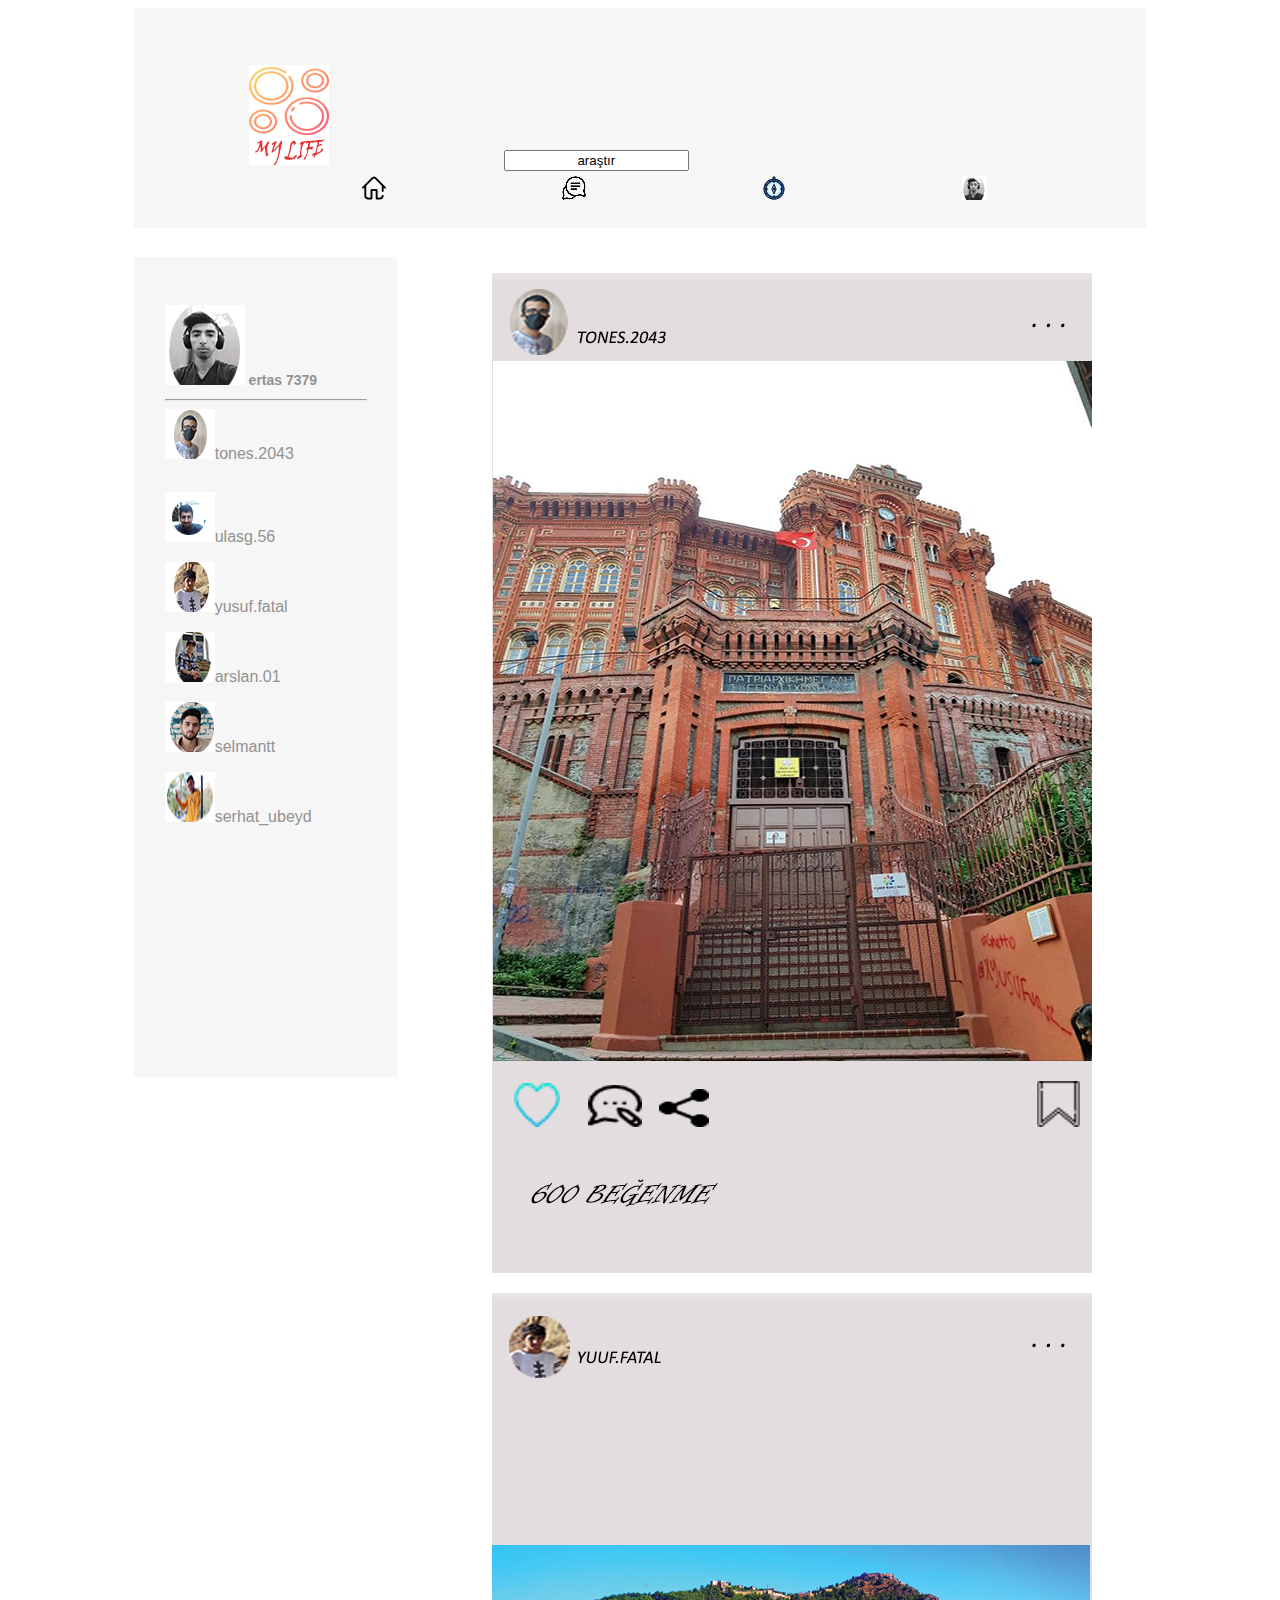
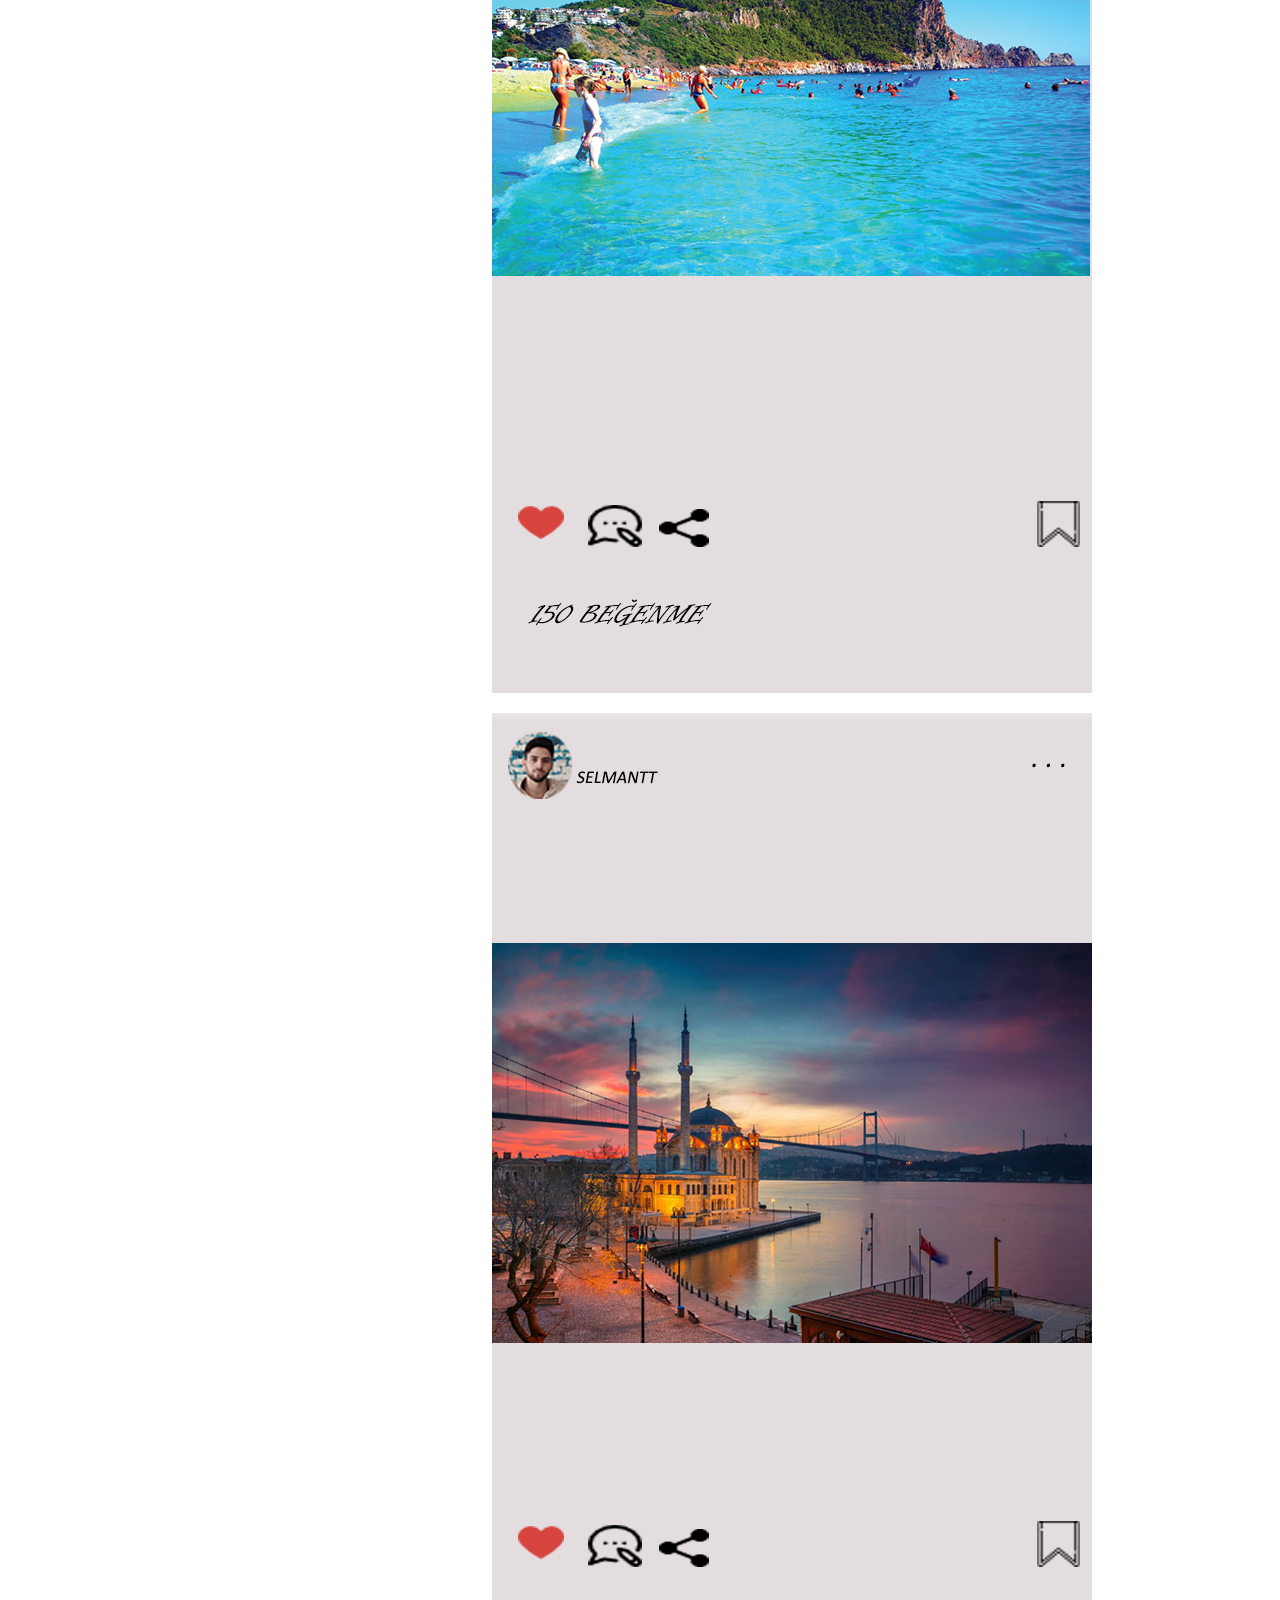
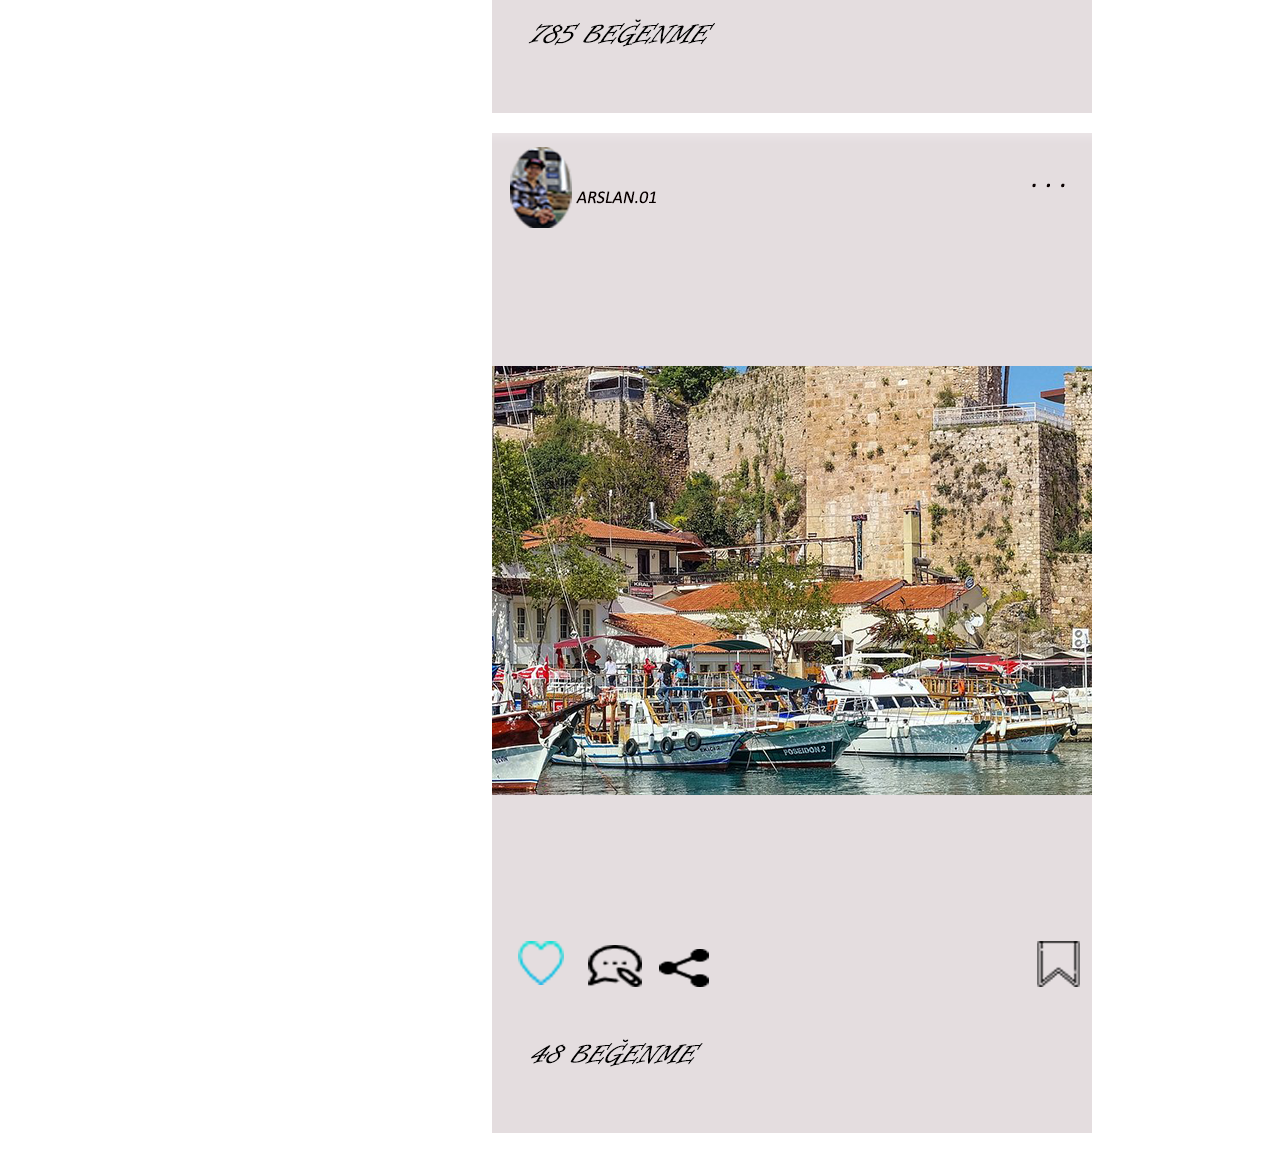
<file: odev/ana.html>
<!doctype html>
<html>
<head>
<meta charset="utf-8">
<title>anasayfa</title>
	<link rel="icon" href="circle.png"/>
<meta name="viewport" content="width=device-width, initial-scale=1">
<link href="eCommerceAssets/styles/eCommerceStyle.css" rel="stylesheet" type="text/css">

<script>var __adobewebfontsappname__="dreamweaver"</script><script src="http://use.edgefonts.net/montserrat:n4:default;source-sans-pro:n2:default.js" type="text/javascript"></script>
</head>

<body>
<div id="mainWrapper">
  <header></header>
  <section id="offer"><a href="ana.html"> <img src="resimler/logo.png" width="80" height="100" alt=""/></a>

	<input type="text"  id="search" value="araştır" style="margin:0 0 0 170px; text-align:center;" >
	  <ul>
            <li><a href="ana.html"><img src="resimler/home (2).png" width="24" height="24" alt=""/></a>
            
            </li>
            <li><a href="message.html"><img src="resimler/conversation.png" width="24" height="24" alt=""/></a></li>
            <li><a href="search.html"><img src="resimler/compass.png" width="24" height="24" alt=""/></a></li>
            <li><a href="profil.html"><img src="resimler/Untitled-7.png" width="24" height="24" alt=""/></a></li>
    </ul>
  </section>
  <div id="content">
    <section class="sidebar"> 
      
      
      <div id="menubar">
        <nav class="menu">
          <h2><img src="resimler/Untitled-7.png" width="80" height="80" alt=""/> ertas 7379</h2>
          <hr>
        <img src="resimler/Untitled-1.png" width="50" height="50" alt=""/>tones.2043</nav>
        <nav class="menu">
          <p><img src="resimler/Untitled-2.png" width="50" height="50" alt=""/>ulasg.56</p>
          <p><img src="resimler/Untitled-3.png" width="50" height="50" alt=""/>yusuf.fatal</p>
          <p><img src="resimler/Untitled-4.png" width="50" height="50" alt=""/>arslan.01</p>
          <p><img src="resimler/Untitled-5.png" width="50" height="50" alt=""/>selmantt</p>
          <p><img src="resimler/Untitled-6.png" width="50" height="50" alt=""/>serhat_ubeyd</p>
        </nav>
      </div>
    </section>
    <section class="mainContent">
      <div class="productRow"></div>
      <div class="productRow">
        <p><img src="resimler/1.png" width="600" height="1000" alt=""/></p>
        <p><img src="resimler/2.png" width="600" height="1000" alt=""/></p>
        <p><img src="resimler/3.png" width="600" height="1000" alt=""/></p>
        <p><img src="resimler/4.png" width="600" height="1000" alt=""/></p>
      </div>
    </section>
  </div>
</div>
	<style type="text/css">
	 ul{padding: 0;margin:0; display: block; float: left;}
 ul li{ padding: 0;margin:0; list-style: none; display: block; float:left;}
 ul li a{ display: block;width: 150px;height: 35px; padding-top: 5px; padding-left: 50px; text-align: center; text-decoration: none;}
	</style>
</body>
</html>
</file>
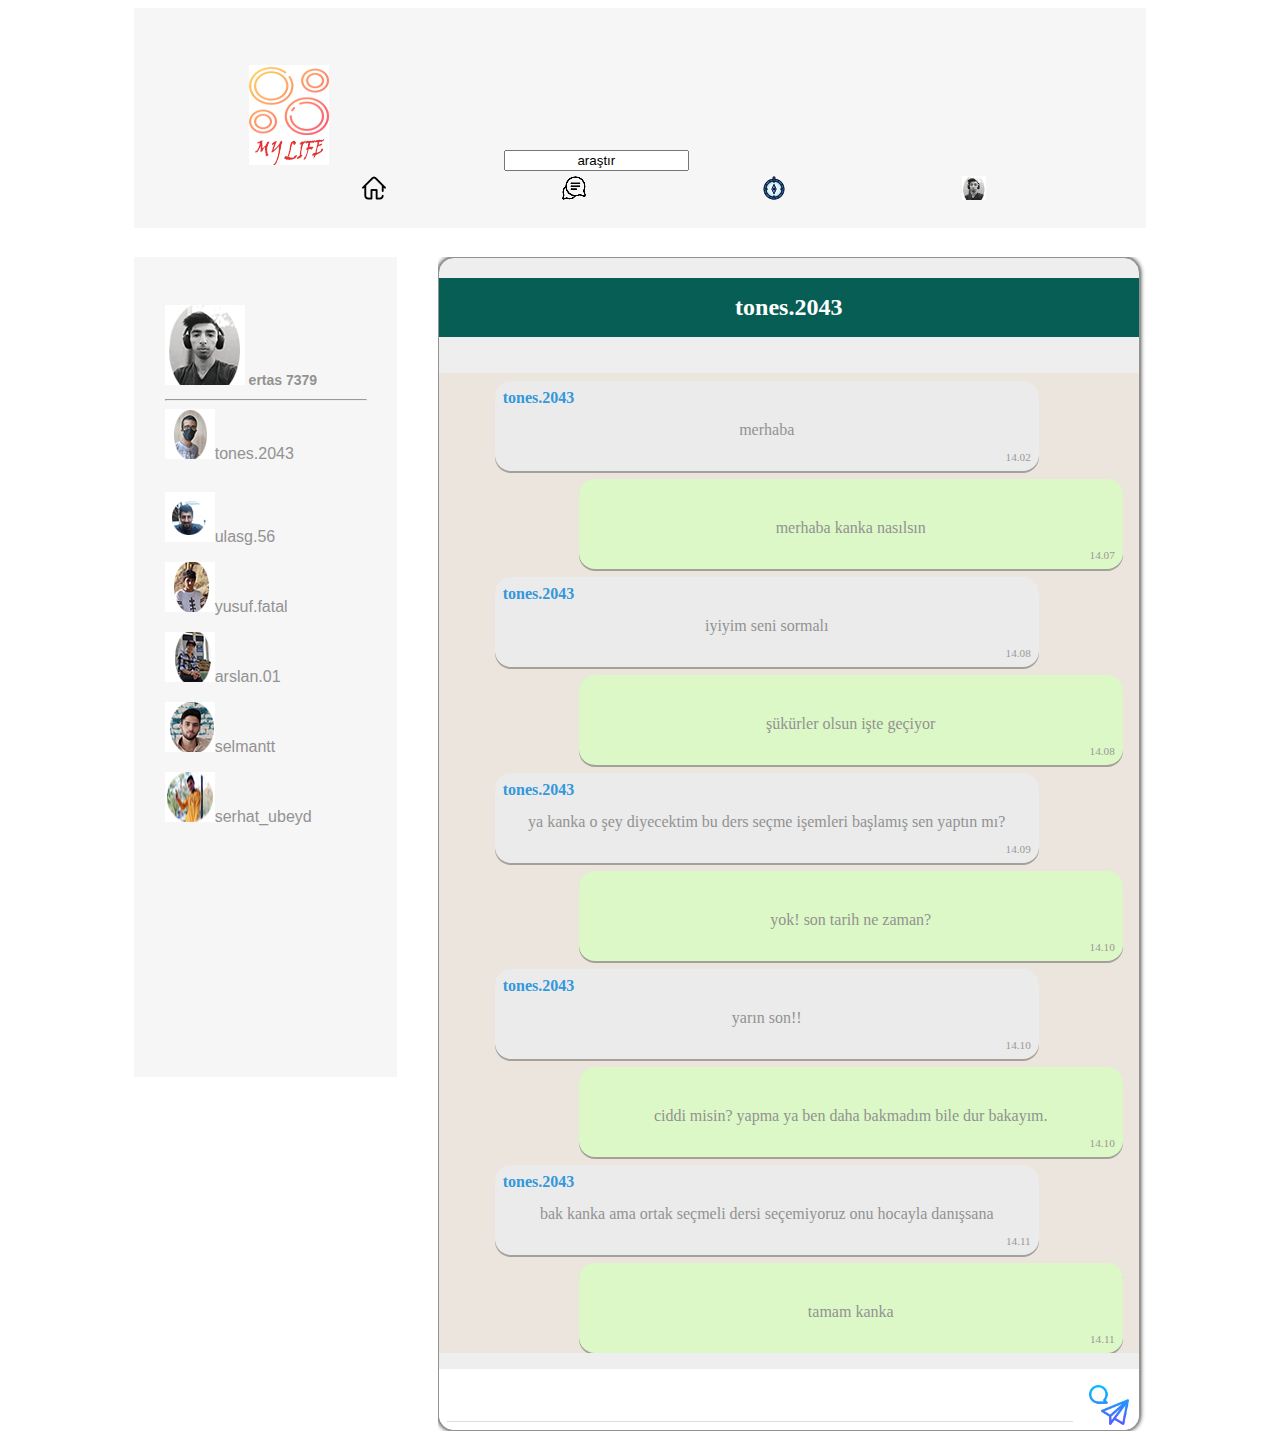
<file: odev/message.html>
<!doctype html>
<html>
<head>
<meta charset="utf-8">
<title>messages</title>
	<link rel="icon" href="circle.png"/>
<meta name="viewport" content="width=device-width, initial-scale=1">
<link href="eCommerceAssets/styles/eCommerceStyle.css" rel="stylesheet" type="text/css">

<script>var __adobewebfontsappname__="dreamweaver"</script><script src="http://use.edgefonts.net/montserrat:n4:default;source-sans-pro:n2:default.js" type="text/javascript"></script>
</head>

<body>
<div id="mainWrapper">
  <header></header>
  <section id="offer"><a href="ana.html"> <img src="resimler/logo.png" width="80" height="100" alt=""/></a>

	<input type="text"  id="search" value="araştır" style="margin:0 0 0 170px; text-align:center;" >
	  <ul id="menu1">
            <li><a href="ana.html"><img src="resimler/home (2).png" width="24" height="24" alt=""/></a>
            
            </li>
            <li><a href="message.html"><img src="resimler/conversation.png" width="24" height="24" alt=""/></a></li>
            <li><a href="search.html"><img src="resimler/compass.png" width="24" height="24" alt=""/></a></li>
            <li><a href="profil.html"><img src="resimler/Untitled-7.png" width="24" height="24" alt=""/></a></li>
    </ul>
  </section>
  <div id="content">
    <section class="sidebar"> 
      
      
      <div id="menubar">
        <nav class="menu">
          <h2><img src="resimler/Untitled-7.png" width="80" height="80" alt=""/> ertas 7379</h2>
          <hr>
        <img src="resimler/Untitled-1.png" width="50" height="50" alt=""/>tones.2043</nav>
        <nav class="menu">
          <p><img src="resimler/Untitled-2.png" width="50" height="50" alt=""/>ulasg.56</p>
          <p><img src="resimler/Untitled-3.png" width="50" height="50" alt=""/>yusuf.fatal</p>
          <p><img src="resimler/Untitled-4.png" width="50" height="50" alt=""/>arslan.01</p>
          <p><img src="resimler/Untitled-5.png" width="50" height="50" alt=""/>selmantt</p>
          <p><img src="resimler/Untitled-6.png" width="50" height="50" alt=""/>serhat_ubeyd</p>
        </nav>
      </div>
    </section>
    <section class="mainContent">
      <div class="productRow">
        <div class="contanier">
		  <h2> tones.2043</h2>
			<ul class="messages">
			<li class="message">
				<p class="text"> merhaba </p>
				<span class="sender">tones.2043</span>
				<span class="date">14.02</span>	
				</li>

				<li class="message mine">
				<p class="text"> merhaba  kanka nasılsın </p>
				<span class="date">14.07</span>	
				</li>

				<li class="message">
				<p class="text"> iyiyim seni sormalı </p>
				<span class="sender">tones.2043</span>
				<span class="date">14.08</span>	
				</li>
				<li class="message mine">
				<p class="text">  şükürler olsun işte geçiyor </p>
				<span class="date">14.08</span>	
				</li>
				
				<li class="message">
				<p class="text"> ya kanka o şey diyecektim bu ders seçme işemleri başlamış sen yaptın mı? </p>
				<span class="sender">tones.2043</span>
				<span class="date">14.09</span>	
				</li>
				
				<li class="message mine">
				<p class="text"> yok! son tarih ne zaman? </p>
				
				<span class="date">14.10</span>	
				</li>
				
				
				<li class="message">
				<p class="text"> yarın son!!</p>
				<span class="sender">tones.2043</span>
				<span class="date">14.10</span>	
				</li>
				
				<li class="message mine">
				<p class="text"> ciddi misin? yapma ya ben daha bakmadım bile dur bakayım.  </p>
				<span class="date">14.10</span>	
				</li>
				
				<li class="message">
				<p class="text"> bak kanka ama ortak seçmeli dersi seçemiyoruz onu hocayla danışsana</p>
				<span class="sender">tones.2043</span>
				<span class="date">14.11</span>	
				</li>
				<li class="message mine">
				<p class="text"> tamam kanka  </p>
				<span class="date">14.11</span>	
				</li>
			</ul>
			<div class="input">
			<input type="text" id="myInput">
				<button><img src="resimler/send-message.png" width="40px" height="40px"/></button>
			</div>
		  </div>
      </div>
    </section>
  </div>
</div>
	<style type="text/css">
	 #menu1 {padding: 0;margin:0; display: block; float: left;}
#menu1  li{ padding: 0;margin:0; list-style: none; display: block; float:left;}
#menu1  li a{ display: block;width: 150px;height: 35px; padding-top: 5px; padding-left: 50px; text-align: center; text-decoration: none;}
		.contanier{ border: solid 1px;
		width: 700px;
		background:#eee;
			display: flex;
			flex-direction: column;
			justify-content: space-between; 
			box-shadow: 0 0 5px black;
			border-radius: 1rem;
			overflow: hidden;
			
		}
		.contanier h2{
		background: #075E54;
			color: white;
			padding: 1rem;
		}
		.contanier .input {display: flex;
			justify-content: space-between;
			padding: .5rem;
			background: white;
		}
		.contanier .input input{
			
		width:100%;
			margin-right: .5rem;
			padding: .5rem;
			outline: none;
			border: none;
			border-bottom: solid 1px #ddd;
			color: #444;
			font-size: 1rem;
		}
		.contanier .input button{
		padding: .5rem;	
			border: none;
			outline: none;
			font-size: 1.2rem;
			border-radius: 50%;
			width: 50px;
			height: 45px;
			cursor: pointer;
			background-color: white;
		}
		ul.messages{
			list-style: none;
			flex-grow: 1;
			background-color: #ece5dd;
			overflow: hidden;
			overflow-y: scroll;
		}  
		ul.messages li.message{
			max-width: 80%;
			background-color: #ebebeb;
			margin: .5rem 1rem;
			padding: 1.5rem .5rem 1rem .5rem;
			border-radius: 1rem;
			box-shadow: 0 2px rgba(0,0,0,.3);
			position: relative;
			
			
		}
		ul.messages li.message.mine{
			align-self: flex-end;
			background-color: #dcf8c6;
			margin: 0 0 0 100px;
			

			
		}
		ul.messages li.message span.sender{position: absolute;
		top:.5rem;
		left:.5rem;
		color: #3498db;
		font-weight: bold;
			font-size: ,8rem;
		}
		
		ul.messages li.message span.date{position: absolute;
		bottom:.5rem;
		right:.5rem;
		font-size: .7rem;
		color:#999 }
	</style>
</body>
</html>
</file>
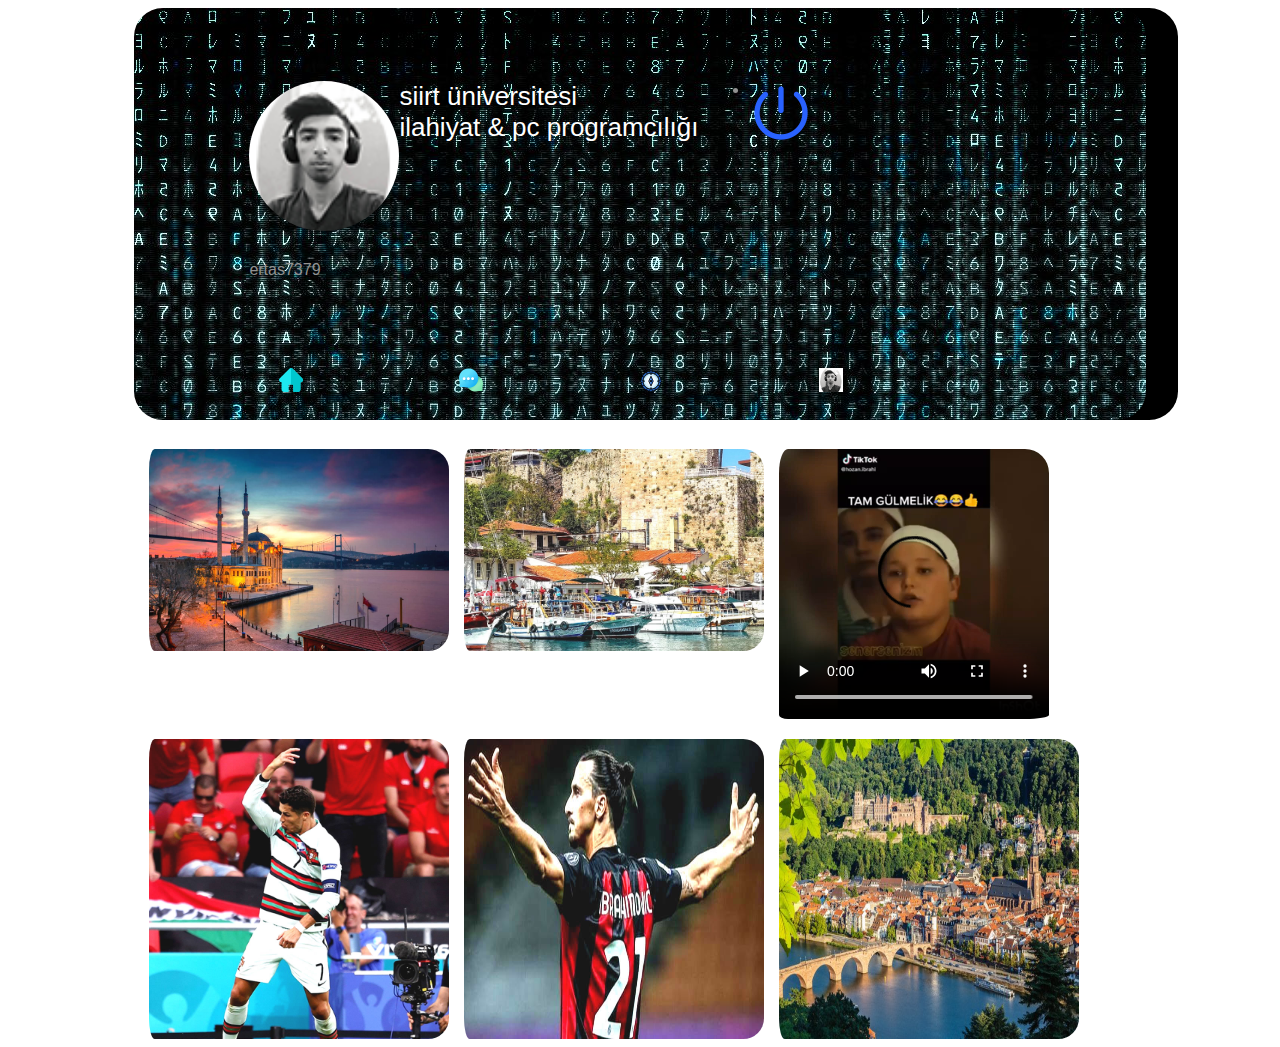
<file: odev/profil.html>
<!doctype html>
<html>
<head>
<meta charset="utf-8">
<title>profil</title>
	<link rel="icon" href="circle.png"/>
<meta name="viewport" content="width=device-width, initial-scale=1">
<link href="eCommerceAssets/styles/eCommerceStyle.css" rel="stylesheet" type="text/css">

<script>
var __adobewebfontsappname__="dreamweaver"
function MM_preloadImages() { //v3.0
  var d=document; if(d.images){ if(!d.MM_p) d.MM_p=new Array();
    var i,j=d.MM_p.length,a=MM_preloadImages.arguments; for(i=0; i<a.length; i++)
    if (a[i].indexOf("#")!=0){ d.MM_p[j]=new Image; d.MM_p[j++].src=a[i];}}
}

function MM_swapImgRestore() { //v3.0
  var i,x,a=document.MM_sr; for(i=0;a&&i<a.length&&(x=a[i])&&x.oSrc;i++) x.src=x.oSrc;
}

function MM_findObj(n, d) { //v4.01
  var p,i,x;  if(!d) d=document; if((p=n.indexOf("?"))>0&&parent.frames.length) {
    d=parent.frames[n.substring(p+1)].document; n=n.substring(0,p);}
  if(!(x=d[n])&&d.all) x=d.all[n]; for (i=0;!x&&i<d.forms.length;i++) x=d.forms[i][n];
  for(i=0;!x&&d.layers&&i<d.layers.length;i++) x=MM_findObj(n,d.layers[i].document);
  if(!x && d.getElementById) x=d.getElementById(n); return x;
}

function MM_swapImage() { //v3.0
  var i,j=0,x,a=MM_swapImage.arguments; document.MM_sr=new Array; for(i=0;i<(a.length-2);i+=3)
   if ((x=MM_findObj(a[i]))!=null){document.MM_sr[j++]=x; if(!x.oSrc) x.oSrc=x.src; x.src=a[i+2];}
}
</script><script src="http://use.edgefonts.net/montserrat:n4:default;source-sans-pro:n2:default.js" type="text/javascript"></script>
</head>

<body onLoad="MM_preloadImages('resimler/sehriniTani_1damlatas_20150804093633.jpg')">
<div id="mainWrapper">
  <header></header>
  <section id="offer" >
    <p style="color: white;"><img src="resimler/Untitled-7.png" width="150" height="150" alt="" style="border-radius: 50%;" />       <span> siirt üniversitesi <br>
ilahiyat & pc programcılığı</span><li><a href="index.html"><img src="resimler/power-off.png" width="64" height="64" alt=""/></a></li><br><br>
<br><br>
<br>
<br>
<br>
<br>
<br>


ertas7379     </p>
    <p>&nbsp;</p>
    <p>&nbsp;</p>
	  <ul>
            <li><a href="ana.html"><img src="resimler/home (3).png" width="24" height="24" alt=""/></a>
            
            </li>
            <li><a href="message.html"><img src="resimler/chat.png" width="24" height="24" alt=""/></a></li>
            <li><a href="search.html"><img src="resimler/compass.png" width="24" height="24" alt=""/></a></li>
            <li><a href="profil.html"><img src="resimler/Untitled-7.png" width="24" height="24" alt=""/></a></li>
		  
    </ul>
  </section>
  <div id="content"><img src="resimler/1581429467.jpg" width="300" height="202" alt=""/> <img src="resimler/antalya.jpg" alt="" width="300" height="202" onMouseOver="MM_swapImage('adsız &lt;img&gt;','','resimler/sehriniTani_1damlatas_20150804093633.jpg',1)" onMouseOut="MM_swapImgRestore()"/>
	<video width="270px" height="270px" src="resimler/KISA KOMİK VİDEOLAR.mp4"preload="auto" controls="controls" autoplay="autoplay" >
	  <embed src="resimler/1.png" type="application/x-shockwave-flash" width="270px" height="270px" />    
    </video>
	<p><img src="resimler/6b1192eb16ff4099ab3c5239f1433585.jpg" width="300" height="300" alt=""/><img src="resimler/60e6d64e4e3fe01518fbe88d.jpg" alt="" width="300" height="300" onMouseOver="MM_swapImage('adsız &lt;img&gt;','','resimler/sehriniTani_1damlatas_20150804093633.jpg',1)" onMouseOut="MM_swapImgRestore()"/> <img src="resimler/depositphotos_68904349-stock-photo-view-on-heidelberg.jpg" width="300" height="300" alt=""/></p>
  </div>
</div>
	<style type="text/css">
	 ul{padding: 0;margin:0; display: block; float: left;}
 ul li{ padding: 0;margin:0; list-style: none; display: block; float:left;}
 ul li a{ display: block;width: 150px;height: 35px; padding-top: 5px; padding-left: 30px; text-align: center; text-decoration: none;}
		#content img{border-radius: 1.3rem;
		float: left;
			padding-left: 15px
		}
		#content img:hover{width: 315;
		height: 217;}
		video{float: left;
		border-radius: 1.5rem;
		padding-left: 15px;
		padding-bottom: 20px;}
		#offer {background-image: url("resimler/jJfCqD.jpg"); border-radius: 1.8rem;
		box-shadow: 2rem 0 black;}
		#offer img{float: left;}
		#offer span{padding-right: 50px; color: white; font-size: 26px;  float: left;}
	</style>
</body>
</html>
</file>
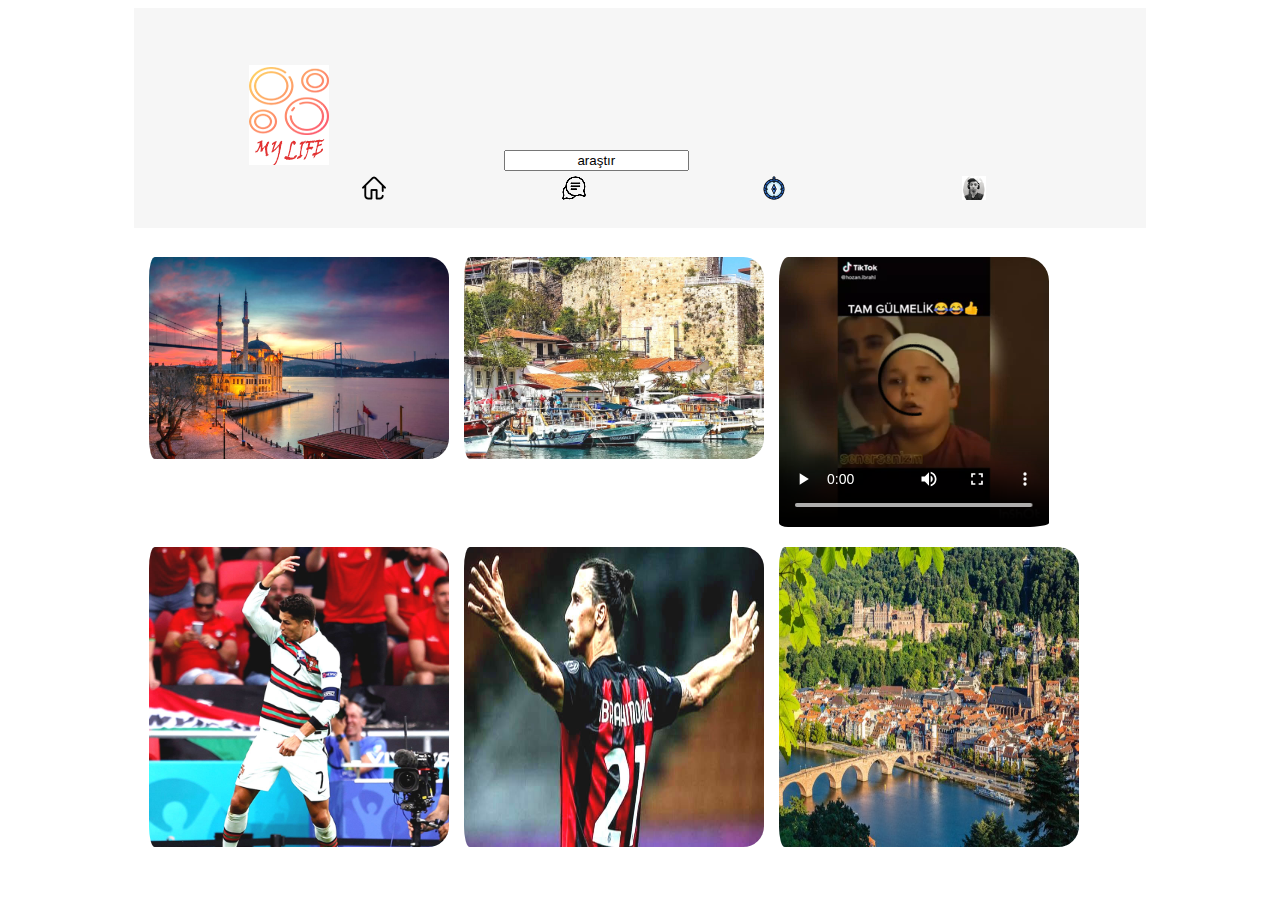
<file: odev/search.html>
<!doctype html>
<html>
<head>
<meta charset="utf-8">
<title>asearch</title>
	<link rel="icon" href="circle.png"/>
<meta name="viewport" content="width=device-width, initial-scale=1">
<link href="eCommerceAssets/styles/eCommerceStyle.css" rel="stylesheet" type="text/css">

<script>
var __adobewebfontsappname__="dreamweaver"
function MM_preloadImages() { //v3.0
  var d=document; if(d.images){ if(!d.MM_p) d.MM_p=new Array();
    var i,j=d.MM_p.length,a=MM_preloadImages.arguments; for(i=0; i<a.length; i++)
    if (a[i].indexOf("#")!=0){ d.MM_p[j]=new Image; d.MM_p[j++].src=a[i];}}
}

function MM_swapImgRestore() { //v3.0
  var i,x,a=document.MM_sr; for(i=0;a&&i<a.length&&(x=a[i])&&x.oSrc;i++) x.src=x.oSrc;
}

function MM_findObj(n, d) { //v4.01
  var p,i,x;  if(!d) d=document; if((p=n.indexOf("?"))>0&&parent.frames.length) {
    d=parent.frames[n.substring(p+1)].document; n=n.substring(0,p);}
  if(!(x=d[n])&&d.all) x=d.all[n]; for (i=0;!x&&i<d.forms.length;i++) x=d.forms[i][n];
  for(i=0;!x&&d.layers&&i<d.layers.length;i++) x=MM_findObj(n,d.layers[i].document);
  if(!x && d.getElementById) x=d.getElementById(n); return x;
}

function MM_swapImage() { //v3.0
  var i,j=0,x,a=MM_swapImage.arguments; document.MM_sr=new Array; for(i=0;i<(a.length-2);i+=3)
   if ((x=MM_findObj(a[i]))!=null){document.MM_sr[j++]=x; if(!x.oSrc) x.oSrc=x.src; x.src=a[i+2];}
}
</script><script src="http://use.edgefonts.net/montserrat:n4:default;source-sans-pro:n2:default.js" type="text/javascript"></script>
</head>

<body onLoad="MM_preloadImages('resimler/sehriniTani_1damlatas_20150804093633.jpg')">
<div id="mainWrapper">
  <header></header>
  <section id="offer"><a href="ana.html"> <img src="resimler/logo.png" width="80" height="100" alt=""/></a>

	<input type="text"  id="search" value="araştır" style="margin:0 0 0 170px; text-align:center;" >
	  <ul>
            <li><a href="ana.html"><img src="resimler/home (2).png" width="24" height="24" alt=""/></a>
            
            </li>
            <li><a href="message.html"><img src="resimler/conversation.png" width="24" height="24" alt=""/></a></li>
            <li><a href="search.html"><img src="resimler/compass.png" width="24" height="24" alt=""/></a></li>
            <li><a href="profil.html"><img src="resimler/Untitled-7.png" width="24" height="24" alt=""/></a></li>
    </ul>
  </section>
  <div id="content"><img src="resimler/1581429467.jpg" width="300" height="202" alt=""/> <img src="resimler/antalya.jpg" alt="" width="300" height="202" onMouseOver="MM_swapImage('adsız &lt;img&gt;','','resimler/sehriniTani_1damlatas_20150804093633.jpg',1)" onMouseOut="MM_swapImgRestore()"/>
	<video width="270px" height="270px" src="resimler/KISA KOMİK VİDEOLAR.mp4"preload="auto" controls="controls" autoplay="autoplay" >
	  <embed src="resimler/1.png" type="application/x-shockwave-flash" width="270px" height="270px" />    
    </video>
	<p><img src="resimler/6b1192eb16ff4099ab3c5239f1433585.jpg" width="300" height="300" alt=""/><img src="resimler/60e6d64e4e3fe01518fbe88d.jpg" alt="" width="300" height="300" onMouseOver="MM_swapImage('adsız &lt;img&gt;','','resimler/sehriniTani_1damlatas_20150804093633.jpg',1)" onMouseOut="MM_swapImgRestore()"/> <img src="resimler/depositphotos_68904349-stock-photo-view-on-heidelberg.jpg" width="300" height="300" alt=""/></p>
  </div>
</div>
	<style type="text/css">
	 ul{padding: 0;margin:0; display: block; float: left;}
 ul li{ padding: 0;margin:0; list-style: none; display: block; float:left;}
 ul li a{ display: block;width: 150px;height: 35px; padding-top: 5px; padding-left: 50px; text-align: center; text-decoration: none;}
		#content img{border-radius: 1.3rem;
		float: left;
			padding-left: 15px
		}
		#content img:hover{width: 315;
		height: 217;}
		video{float: left;
		border-radius: 1.5rem;
		padding-left: 15px;
		padding-bottom: 20px;}
	</style>
</body>
</html>
</file>
<file: odev/eCommerceAssets/styles/eCommerceStyle.css>
@charset "utf-8";
a:hover {
	color: rgba(255,255,255,1.00);
}
header {
	font-family: 'Montserrat', sans-serif;
	color: rgba(146,146,146,1.00);
	font-size: 16px;
	font-style: normal;
	font-weight: 400;
}
#logo {
	float: left;
	padding-top: 10px;
	padding-bottom: 10px;
	width: 139px;
	text-align: center;
	color: rgba(255,255,255,1.00);
	background-color: rgba(190,190,190,1.00);
}
#headerLinks {
	float: left;
	width: calc( 100% - 139px );
	text-align: right;
	padding-top: 10px;
	padding-bottom: 10px;
	background-color: rgba(255,255,255,1.00);
}
#headerLinks a {
	text-decoration: none;
	color: rgba(146,146,146,1.00);
	padding-left: 66px;
	font-size: 14px;
}
#offer {
	font-family: 'Montserrat', sans-serif;
	clear: both;
	background-color: rgba(246,246,246,1.00);
	color: rgba(146,146,146,1.00);
	padding-left: 115px;
	padding-top: 57px;
	padding-bottom: 57px;
}
#content {
	clear: both;
	overflow: auto;
	padding-top: 29px;
}
#content .sidebar {
	font-family: 'Montserrat', sans-serif;
	color: rgba(146,146,146,1.00);
	float: left;
	width: 20%;
	padding-left: 3%;
	padding-right: 3%;
	text-align: center;
	background-color: rgba(246,246,246,1.00);
	padding-top: 36px;
	height: 784px;
}
#content .mainContent {
	float: left;
	width: 70%;
	text-align: center;
	padding-left: 4%;
}
#content .sidebar #menubar {
	text-align: left;
	color: rgba(146,146,146,1.00);
	position: relative;
	left: 0%;
}
#content .sidebar #search {
	width: 100%;
	border-radius: 0px;
	height: 42px;
	text-align: center;
	color: rgba(208,207,207,1.00);
	font-size: 14px;
	;
	margin-bottom: 21px;
}
#mainWrapper {
	width: 80%;
	padding-left: 10%;
}
.menu ul li {
	list-style-type: none;
	font-size: x-large;
	position: relative;
	left: -35px;
	padding-top: 12px;
}
#content .mainContent .productRow {
	overflow: auto;
	color: rgba(146,146,146,1.00);
}
.mainContent .productRow .productInfo {
	float: left;
	padding-left: 5%;
	padding-right: 5%;
	width: 22%;
}
.productRow .productInfo .price {
	font-family: 'Montserrat', sans-serif;
	color: rgba(146,146,146,1.00);
	font-size: 22px;
	position: relative;
	top: -20px;
}
.productRow .productInfo .productContent {
	position: relative;
	top: -37px;
	font-size: 14px;
	font-family: source-sans-pro, sans-serif;
	font-style: normal;
	font-weight: 200;
	color: rgba(146,146,146,1.00);
	white-space: pre-wrap;
}
.productRow .productInfo .buyButton {
	position: relative;
	top: -48px;
	width: 84%;
	background-color: rgba(208,207,207,1.00);
	height: 35px;
	color: rgba(255,255,255,1.00);
	border-style: none;
	font-size: 14px;
	text-transform: uppercase;
	margin-top: 8px;
}
#mainWrapper footer {
	clear: both;
	overflow: auto;
	background-color: rgba(208,207,207,1.00);
	font-family: source-sans-pro, sans-serif;
	font-style: normal;
	font-weight: 200;
	line-height: 1.8;
	padding-top: 22px;
	padding-left: 22px;
	text-align: center;
	padding-bottom: 22px;
	padding-right: 22px;
}
#mainWrapper footer div {
	width: 27%;
	float: left;
	padding-left: 4%;
	padding-right: 2%;
	color: rgba(255,255,255,1.00);
	text-align: justify;
}
footer div a {
	color: rgba(146,146,146,1.00);
	display: block;
	text-decoration: none;
	text-align: center;
}
.productInfo div img {
	width: 100%;
}
.sidebar #menubar .menu ul li a {
	color: rgba(146,146,146,1.00);
	text-decoration: none;
}
.sidebar #menubar .menu ul li a:hover {
	color: rgba(107,97,97,1.00);
	text-decoration: none;
}
#menubar .menu h2 {
	font-size: 14px;
}
#menubar .menu ul li a {
	font-size: 14px;
}
.sidebar #menubar .menu {
	margin-bottom: 29px;
}
footer .footerlinks {
	margin-top: -15px;
}

@media screen and (max-width:700px) {
#content .sidebar #search {
	display: none;
}
#content .sidebar {
	float: none;
	width: 100%;
	height: auto;
	overflow: auto;
	padding-left: 12%;
	padding-top: 0px;
}
#content .sidebar hr {
	display: none;
}

#content {
	position: relative;
	top: -22px;
	width: 100%;
	overflow: hidden;
}

#menubar .menu h2 {
	display: inline;
	font-size: medium;
	padding-right: 6%;
}

#menubar .menu ul {
	display: inline;
}

#menubar .menu ul li {
	display: inline;
	font-size: medium;
	padding-left: 0%;
	padding-right: 3%;
}

.sidebar #menubar .menu ul .notimp {
	display: none;
}

.sidebar #menubar .menu {
	width: 100%;
	text-align: center;
	position: relative;
	top: 16px;
}

#content .sidebar #menubar {
	position: relative;
	left: -7%;
	overflow: hidden;
	width: 95%;
	padding-top: 0px;
}

#mainWrapper #offer p {
	font-size: small;
}

#mainWrapper #content .mainContent {
	overflow: hidden;
	width: 95%;
	margin-top: 40px;
}

.productRow .productInfo .price {
	font-size: 19px;
}

.productRow .productInfo .productContent {
	font-size: 16px;
}

.productRow .productInfo .buyButton {
	font-size: 15px;
}

#mainWrapper footer .footerlinks {
	float: none;
	width: 100%;
	position: relative;
	top: 17px;
	clear: both;
	text-align: center;
	left: 0%;
	padding-bottom: 19px;
}

#mainWrapper footer div {
	width: 44%;
	text-align: justify;
	font-size: 15px;
}

.footerlinks p a {
	padding-top: 0px;
	padding-bottom: 0px;
	display: inline;
	padding-right: 35px;
}

#mainWrapper footer {
	padding-left: 16px;
	overflow: hidden;
}

header #headerLinks a {
	padding-left: 0px;
	padding-right: 30px;
}

#mainWrapper #offer {
	padding-left: 22%;
}

footer .footerlinks p {
	display: inline;
}
}


@media screen and (max-width:480px) {

#mainWrapper header #headerLinks {
	width: 100%;
	text-align: center;
	background-color: rgba(190,190,190,1.00);
	padding-bottom: 21px;
}

#mainWrapper header #logo {
	width: 100%;
	text-align: center;
}

header #headerLinks a {
	text-align: center;
	padding-right: 15px;
	padding-left: 0px;
}

#mainWrapper #offer {
	padding-left: 0px;
	text-align: center;
}

#content .sidebar #menubar {
	position: relative;
	left: -8%;
	text-align: center;
}

#menubar .menu h2 {
	width: 100%;
	display: block;
}

.mainContent .productRow .productInfo {
	width: 100%;
	display: block;
	padding-left: 0px;
	padding-right: 0px;
	position: relative;
	left: -2%;
}
#mainWrapper footer div {
	width: 100%;
	margin-left: -16px;
	text-align: justify;
	padding-bottom: 16px;
	overflow: auto;
}

.menu ul {
	position: relative;
	padding-left: 24%;
}

#mainWrapper footer .footerlinks {
	padding-left: 8%;
}

#mainwrapper #content .mainContent {
	margin-top: -81px;
	text-align: center;
	width: 100%;
	padding-left: 0px;
}
}
</file>
